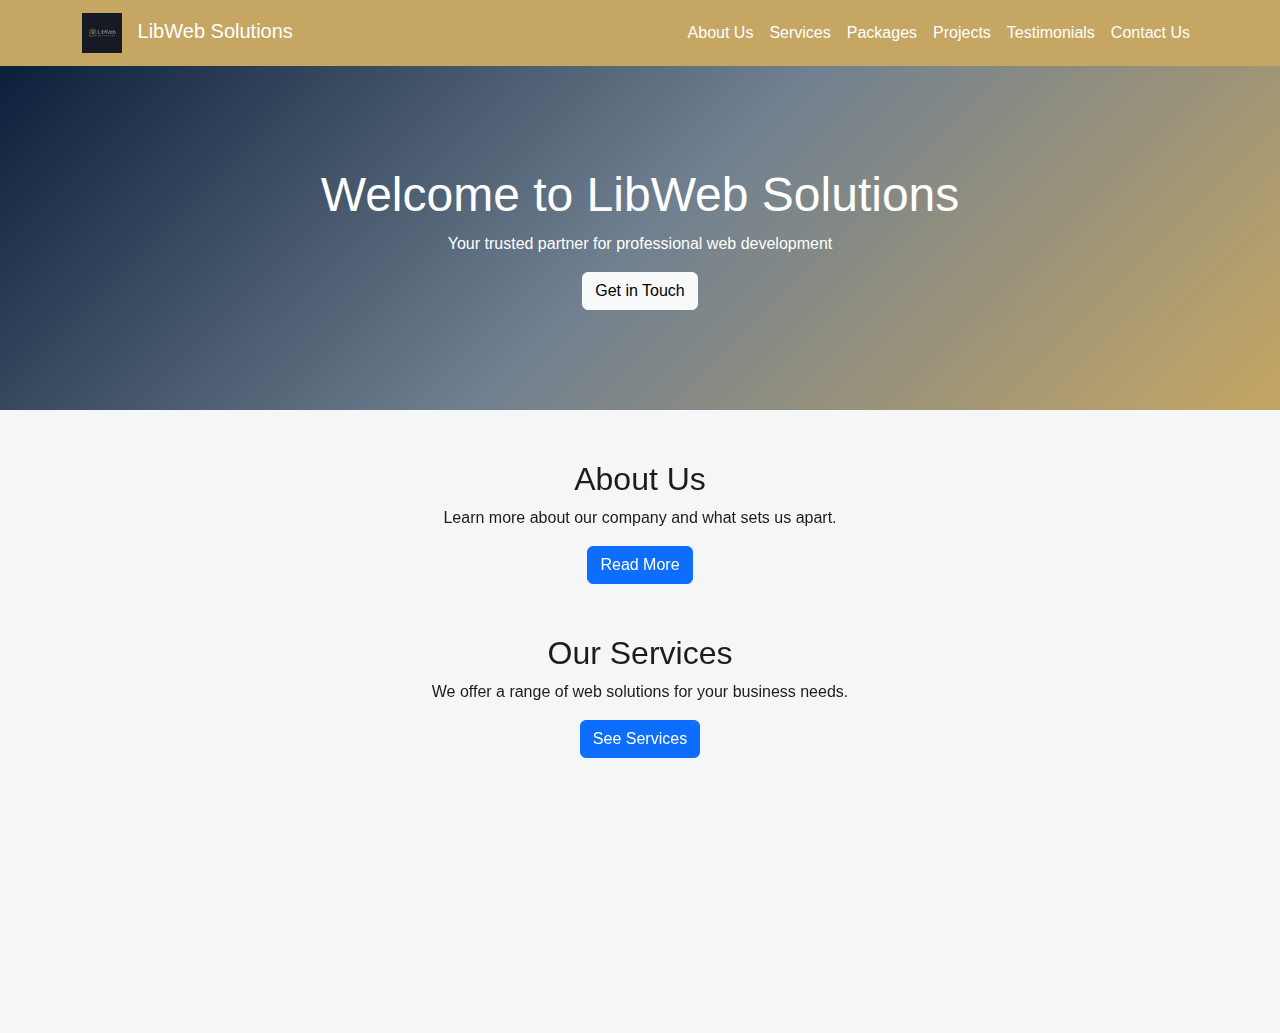
<file: index.html>
<!DOCTYPE html>
<html lang="en">
<head>
    <meta charset="UTF-8">
    <meta name="viewport" content="width=device-width, initial-scale=1.0">
    <title>LibWeb Solutions</title>
    <link href="https://cdn.jsdelivr.net/npm/bootstrap@5.3.0-alpha1/dist/css/bootstrap.min.css" rel="stylesheet">
    <link href="https://cdn.jsdelivr.net/npm/aos@2.3.4/dist/aos.css" rel="stylesheet">
    <style>
        
    </style>
    <link rel="stylesheet" href="index.css">
</head>
<body data-bs-theme="light">
    <nav class="navbar navbar-expand-lg navbar-light">
        <div class="container">
            <a class="navbar-brand" href="index.html" style="color:white;">
                <img src="logo.png" alt="LibWeb Solutions Logo" style="height: 40px; margin-right: 10px;">
                LibWeb Solutions
            </a>
            <button class="navbar-toggler" type="button" data-bs-toggle="collapse" data-bs-target="#navbarNav" aria-controls="navbarNav" aria-expanded="false" aria-label="Toggle navigation">
                <span class="navbar-toggler-icon"></span>
            </button>
            <div class="collapse navbar-collapse" id="navbarNav">
                <ul class="navbar-nav ms-auto">
                    <li class="nav-item"><a class="nav-link" href="about.html">About Us</a></li>
                    <li class="nav-item"><a class="nav-link" href="services.html">Services</a></li>
                    <li class="nav-item"><a class="nav-link" href="packages.html">Packages</a></li>
                    <li class="nav-item"><a class="nav-link" href="projects.html">Projects</a></li>
                    <li class="nav-item"><a class="nav-link" href="testimonials.html">Testimonials</a></li>
                    <li class="nav-item"><a class="nav-link" href="contact.html">Contact Us</a></li>
                </ul>
            </div>
        </div>
    </nav>

    <div class="hero" data-aos="fade-up">
        <h1>Welcome to LibWeb Solutions</h1>
        <p>Your trusted partner for professional web development</p>
        <a href="contact.html" class="btn btn-light">Get in Touch</a>
    </div>

    <div class="container">
        <section id="about" class="section-heading" data-aos="fade-right">
            <h2>About Us</h2>
            <p>Learn more about our company and what sets us apart.</p>
            <a href="about.html" class="btn btn-primary">Read More</a>
        </section>

        <section id="services" class="section-heading" data-aos="fade-left">
            <h2>Our Services</h2>
            <p>We offer a range of web solutions for your business needs.</p>
            <a href="services.html" class="btn btn-primary">See Services</a>
        </section>

        <section id="projects" class="section-heading" data-aos="fade-up">
            <h2>Our Projects</h2>
            <p>Check out our recent work and successful collaborations.</p>
            <a href="projects.html" class="btn btn-primary">View Projects</a>
        </section>
    </div>

    <script src="https://cdn.jsdelivr.net/npm/bootstrap@5.3.0-alpha1/dist/js/bootstrap.bundle.min.js"></script>
    <script src="https://cdn.jsdelivr.net/npm/aos@2.3.4/dist/aos.js"></script>
    <script>
        // Initialize AOS animations
        AOS.init();


    </script>
</body>
</html>
</file>
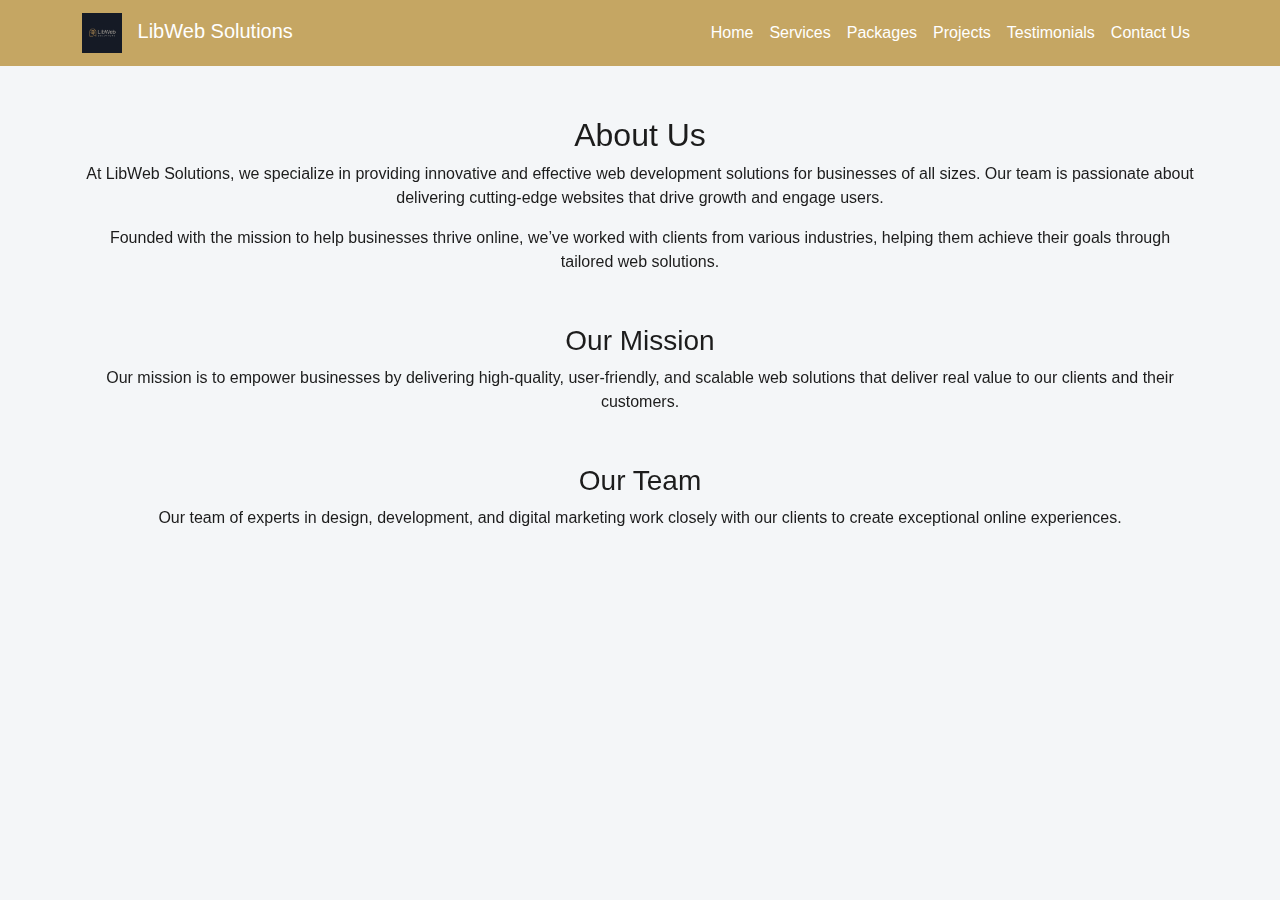
<file: about.html>
<!DOCTYPE html>
<html lang="en">
<head>
    <meta charset="UTF-8">
    <meta name="viewport" content="width=device-width, initial-scale=1.0">
    <title>About Us - LibWeb Solutions</title>
    <link href="https://cdn.jsdelivr.net/npm/bootstrap@5.3.0-alpha1/dist/css/bootstrap.min.css" rel="stylesheet">
    <link href="https://cdn.jsdelivr.net/npm/aos@2.3.4/dist/aos.css" rel="stylesheet">
    <style>

    </style>
    <link rel="stylesheet" href="about.css">
</head>
<body data-bs-theme="light">
    <nav class="navbar navbar-expand-lg navbar-light">
        <div class="container">
            <a class="navbar-brand" href="index.html" style="color:white;">
                <img src="logo.png" alt="LibWeb Solutions Logo" style="height: 40px; margin-right: 10px;">
                LibWeb Solutions
            </a>
            <button class="navbar-toggler" type="button" data-bs-toggle="collapse" data-bs-target="#navbarNav" aria-controls="navbarNav" aria-expanded="false" aria-label="Toggle navigation">
                <span class="navbar-toggler-icon"></span>
            </button>
            <div class="collapse navbar-collapse" id="navbarNav">
                <ul class="navbar-nav ms-auto">
                    <li class="nav-item"><a class="nav-link" href="index.html">Home</a></li>
                    <li class="nav-item"><a class="nav-link" href="services.html">Services</a></li>
                    <li class="nav-item"><a class="nav-link" href="packages.html">Packages</a></li>
                    <li class="nav-item"><a class="nav-link" href="projects.html">Projects</a></li>
                    <li class="nav-item"><a class="nav-link" href="testimonials.html">Testimonials</a></li>
                    <li class="nav-item"><a class="nav-link" href="contact.html">Contact Us</a></li>
                </ul>
            </div>
        </div>
    </nav>

    <div class="container">
        <section class="section-heading" data-aos="fade-up">
            <h2>About Us</h2>
            <p>At LibWeb Solutions, we specialize in providing innovative and effective web development solutions for businesses of all sizes. Our team is passionate about delivering cutting-edge websites that drive growth and engage users.</p>
            <p>Founded with the mission to help businesses thrive online, we’ve worked with clients from various industries, helping them achieve their goals through tailored web solutions.</p>
        </section>

        <section class="section-heading" data-aos="fade-left">
            <h3>Our Mission</h3>
            <p>Our mission is to empower businesses by delivering high-quality, user-friendly, and scalable web solutions that deliver real value to our clients and their customers.</p>
        </section>

        <section class="section-heading" data-aos="fade-right">
            <h3>Our Team</h3>
            <p>Our team of experts in design, development, and digital marketing work closely with our clients to create exceptional online experiences.</p>
        </section>
    </div>
    <script src="https://cdn.jsdelivr.net/npm/bootstrap@5.3.0-alpha1/dist/js/bootstrap.bundle.min.js"></script>
    <script src="https://cdn.jsdelivr.net/npm/aos@2.3.4/dist/aos.js"></script>
    <script>
        // Initialize AOS animations
        AOS.init();
    </script>
</body>
</html>
</file>
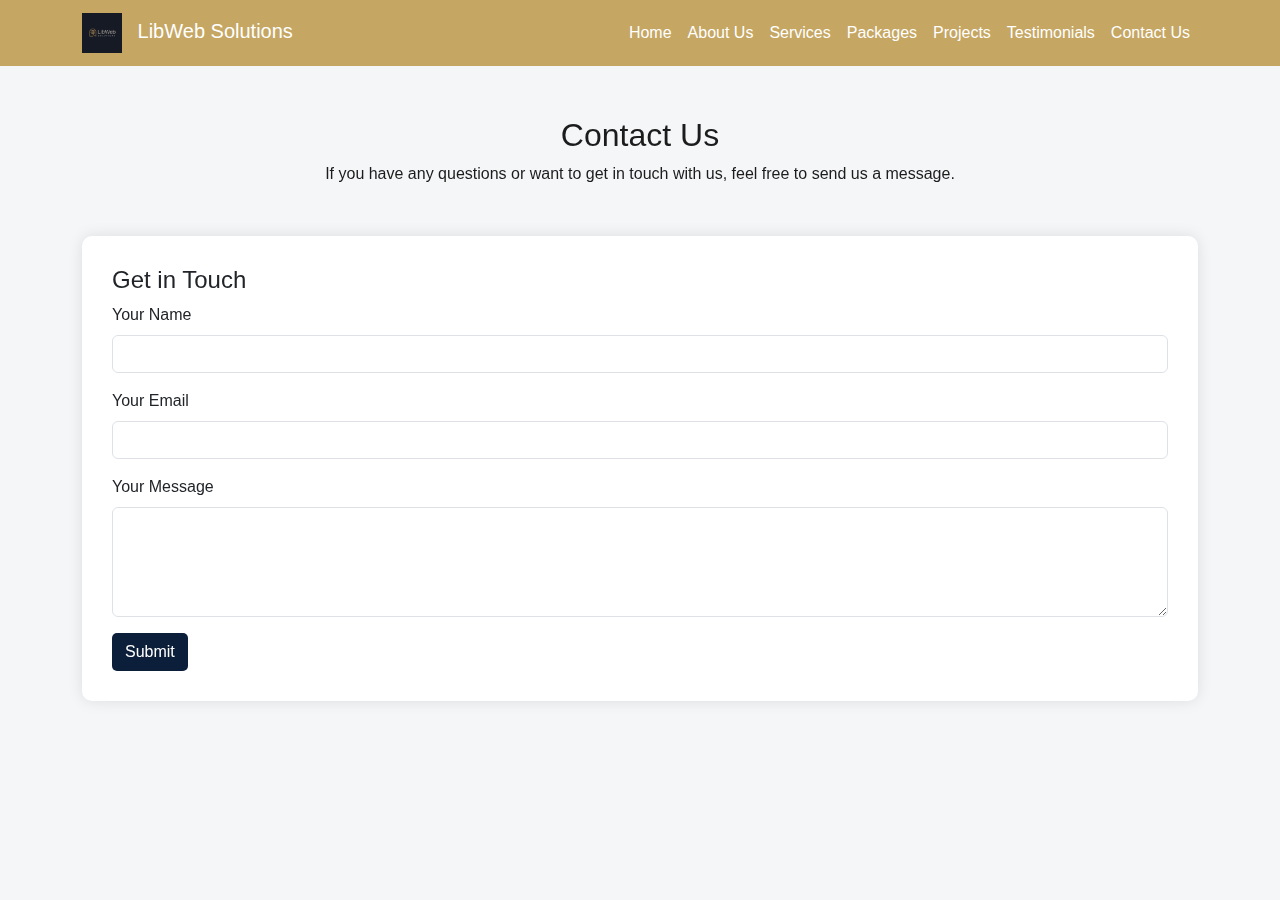
<file: contact.html>
<!-- Contact Us Page -->
<!DOCTYPE html>
<html lang="en">
<head>
    <meta charset="UTF-8">
    <meta name="viewport" content="width=device-width, initial-scale=1.0">
    <title>Contact Us - LibWeb Solutions</title>
    <link href="https://cdn.jsdelivr.net/npm/bootstrap@5.3.0-alpha1/dist/css/bootstrap.min.css" rel="stylesheet">
    <link href="https://cdn.jsdelivr.net/npm/aos@2.3.4/dist/aos.css" rel="stylesheet">
    <style>

    </style>
    <link rel="stylesheet" href="contact.css">
</head>
<body>
    <nav class="navbar navbar-expand-lg navbar-light">
        <div class="container">
            <a class="navbar-brand" href="index.html" style="color:white;">
                <img src="logo.png" alt="LibWeb Solutions Logo" style="height: 40px; margin-right: 10px;">
                LibWeb Solutions
            </a>
            
            <button class="navbar-toggler" type="button" data-bs-toggle="collapse" data-bs-target="#navbarNav" aria-controls="navbarNav" aria-expanded="false" aria-label="Toggle navigation">
                <span class="navbar-toggler-icon"></span>
            </button>
            <div class="collapse navbar-collapse" id="navbarNav">
                <ul class="navbar-nav ms-auto">
                    <li class="nav-item"><a class="nav-link" href="index.html">Home</a></li>
                    <li class="nav-item"><a class="nav-link" href="about.html">About Us</a></li>
                    <li class="nav-item"><a class="nav-link" href="services.html">Services</a></li>
                    <li class="nav-item"><a class="nav-link" href="packages.html">Packages</a></li>
                    <li class="nav-item"><a class="nav-link" href="projects.html">Projects</a></li>
                    <li class="nav-item"><a class="nav-link" href="testimonials.html">Testimonials</a></li>
                    <li class="nav-item"><a class="nav-link" href="contact.html">Contact Us</a></li>
                </ul>
            </div>
        </div>
    </nav>

    <div class="container">
        <section class="section-heading" data-aos="fade-up">
            <h2>Contact Us</h2>
            <p>If you have any questions or want to get in touch with us, feel free to send us a message.</p>
        </section>

        <div class="contact-form" data-aos="fade-up" data-aos-delay="200">
            <h4>Get in Touch</h4>
            <form id="contactForm">
                <div class="mb-3">
                    <label for="contactName" class="form-label">Your Name</label>
                    <input type="text" class="form-control" id="contactName" required>
                </div>
                <div class="mb-3">
                    <label for="contactEmail" class="form-label">Your Email</label>
                    <input type="email" class="form-control" id="contactEmail" required>
                </div>
                <div class="mb-3">
                    <label for="contactMessage" class="form-label">Your Message</label>
                    <textarea class="form-control" id="contactMessage" rows="4" required></textarea>
                </div>
                <button type="submit" class="btn btn-custom">Submit</button>
            </form>
        </div>
    </div>

    <script src="https://cdn.jsdelivr.net/npm/bootstrap@5.3.0-alpha1/dist/js/bootstrap.bundle.min.js"></script>
    <script src="https://cdn.jsdelivr.net/npm/aos@2.3.4/dist/aos.js"></script>
    <script>
        // Initialize AOS animations
        AOS.init();

        // Form Submit and Redirect to WhatsApp
        const contactForm = document.getElementById('contactForm');
        contactForm.addEventListener('submit', (e) => {
            e.preventDefault();

            const contactName = document.getElementById('contactName').value;
            const contactEmail = document.getElementById('contactEmail').value;
            const contactMessage = document.getElementById('contactMessage').value;

            const message = `Contact Message from ${contactName} (${contactEmail}):\n\n${contactMessage}`;
            const whatsappLink = `https://wa.me/233503319037?text=${encodeURIComponent(message)}`;
            
            window.open(whatsappLink, '_blank');
        });
    </script>
</body>
</html>
</file>
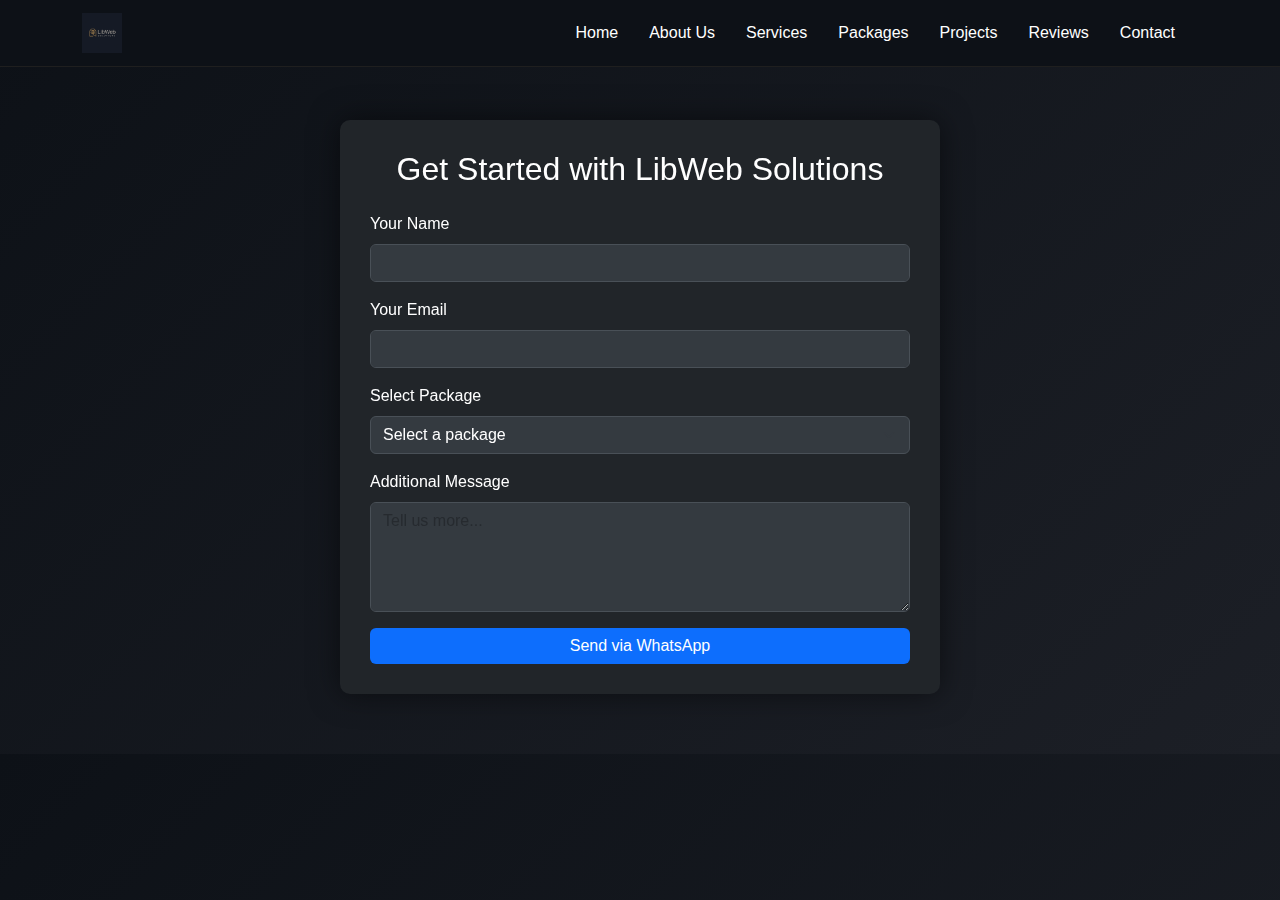
<file: get-started.html>
<!DOCTYPE html>
<html lang="en">
<head>
  <meta charset="UTF-8" />
  <meta name="viewport" content="width=device-width, initial-scale=1.0"/>
  <title>Get Started – LibWeb Solutions</title>
  <link href="https://cdn.jsdelivr.net/npm/bootstrap@5.3.2/dist/css/bootstrap.min.css" rel="stylesheet">
  <link href="https://unpkg.com/aos@2.3.4/dist/aos.css" rel="stylesheet" />
  <style>
   
  </style>
  <link rel="stylesheet" href="get-started.css">
</head>
<body>

  <!-- Navbar -->
  <nav class="navbar navbar-expand-lg fixed-top">
    <div class="container">
      <a class="navbar-brand" href="index.html">
        <img src="logo.png" alt="LibWeb Logo" />
      </a>
      <button class="navbar-toggler text-white" type="button" data-bs-toggle="collapse" data-bs-target="#navMenu">
        <span class="navbar-toggler-icon"></span>
      </button>
      <div class="collapse navbar-collapse" id="navMenu">
        <ul class="navbar-nav ms-auto">
          <li class="nav-item"><a class="nav-link" href="index.html">Home</a></li>
          <li class="nav-item"><a class="nav-link" href="about.html">About Us</a></li>
          <li class="nav-item"><a class="nav-link" href="services.html">Services</a></li>
          <li class="nav-item"><a class="nav-link" href="packages.html">Packages</a></li>
          <li class="nav-item"><a class="nav-link" href="projects.html">Projects</a></li>
          <li class="nav-item"><a class="nav-link" href="reviews.html">Reviews</a></li>
          <li class="nav-item"><a class="nav-link" href="contact.html">Contact</a></li>
        </ul>
      </div>
    </div>
  </nav>

  <!-- Form Section -->
  <div class="container">
    <div class="form-container" data-aos="fade-up">
      <h2 class="text-center mb-4">Get Started with LibWeb Solutions</h2>
      <form id="getStartedForm">
        <div class="mb-3">
          <label for="name" class="form-label">Your Name</label>
          <input type="text" class="form-control" id="name" required>
        </div>

        <div class="mb-3">
          <label for="email" class="form-label">Your Email</label>
          <input type="email" class="form-control" id="email" required>
        </div>

        <div class="mb-3">
          <label for="package" class="form-label">Select Package</label>
          <select class="form-select" id="package" required>
            <option value="" disabled selected>Select a package</option>
            <option value="Bronze Package">💼 Bronze Package</option>
            <option value="Silver Package">💼 Silver Package</option>
            <option value="Gold Package">💼 Gold Package</option>
            <option value="Platinum Package">💼 Platinum Package</option>
          </select>
        </div>

        <div class="mb-3">
          <label for="message" class="form-label">Additional Message</label>
          <textarea class="form-control" id="message" rows="4" placeholder="Tell us more..." required></textarea>
        </div>

        <div class="text-center">
          <button type="submit" class="btn btn-primary w-100">Send via WhatsApp</button>
        </div>
      </form>
    </div>
  </div>

  <script src="https://cdn.jsdelivr.net/npm/bootstrap@5.3.2/dist/js/bootstrap.bundle.min.js"></script>
  <script src="https://unpkg.com/aos@2.3.4/dist/aos.js"></script>
  <script>
    AOS.init();

    document.getElementById("getStartedForm").addEventListener("submit", function(e) {
      e.preventDefault();
      const name = document.getElementById("name").value.trim();
      const email = document.getElementById("email").value.trim();
      const pack = document.getElementById("package").value;
      const msg = document.getElementById("message").value.trim();

      const fullMsg = `Hello, my name is ${name}. Email: ${email}. I am interested in the ${pack}. Message: ${msg}`;
      const encodedMsg = encodeURIComponent(fullMsg);
      window.open(`https://wa.me/233503319037?text=${encodedMsg}`, "_blank");
    });
  </script>

</body>
</html>
</file>
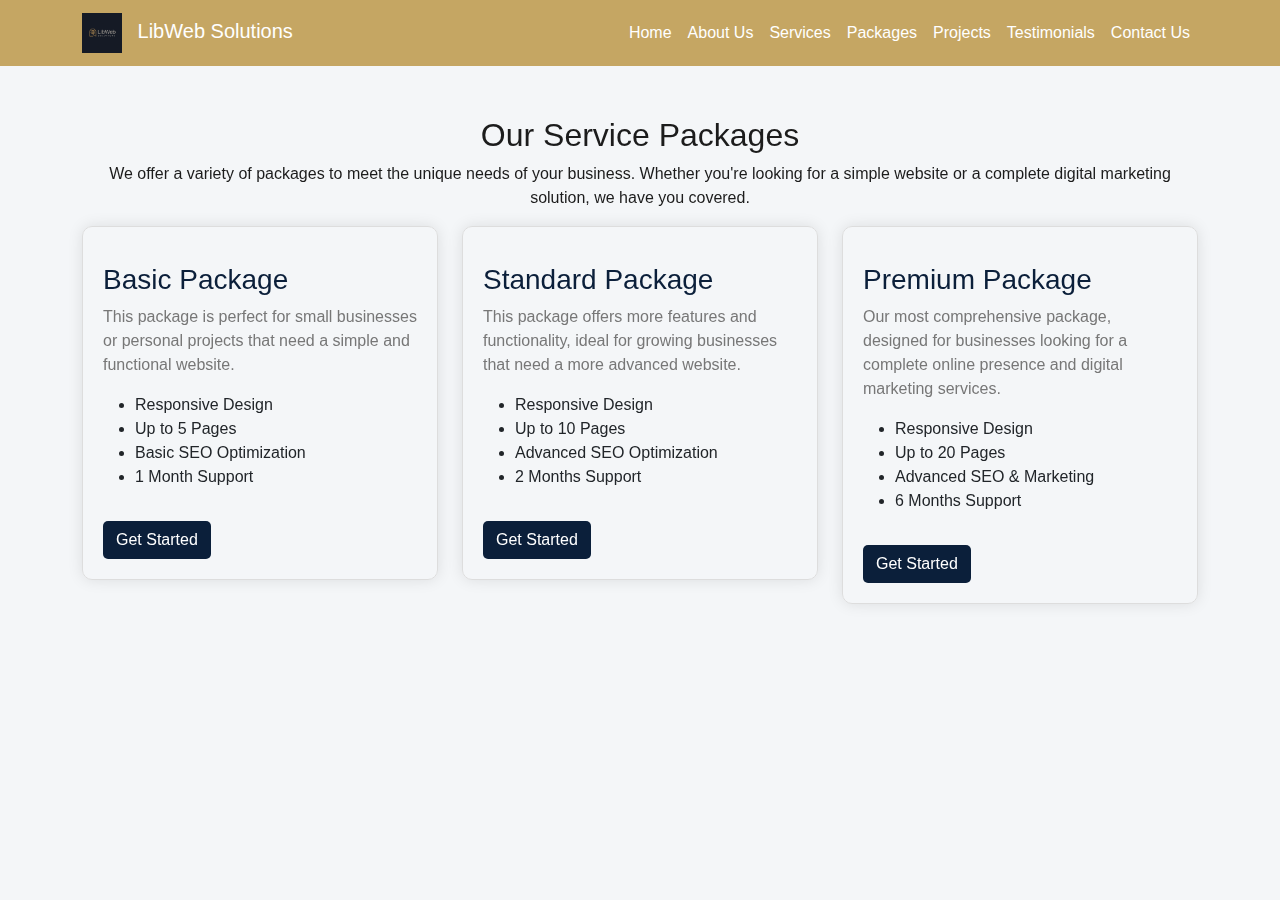
<file: packages.html>
<!DOCTYPE html>
<html lang="en">
<head>
    <meta charset="UTF-8">
    <meta name="viewport" content="width=device-width, initial-scale=1.0">
    <title>Packages - LibWeb Solutions</title>
    <link href="https://cdn.jsdelivr.net/npm/bootstrap@5.3.0-alpha1/dist/css/bootstrap.min.css" rel="stylesheet">
    <link href="https://cdn.jsdelivr.net/npm/aos@2.3.4/dist/aos.css" rel="stylesheet">
    <style>
       
    </style>
    <link rel="stylesheet" href="package.css">
</head>
<body data-bs-theme="light">
    <nav class="navbar navbar-expand-lg navbar-light">
        <div class="container">
            <a class="navbar-brand" href="index.html" style="color:white;">
                <img src="logo.png" alt="LibWeb Solutions Logo" style="height: 40px; margin-right: 10px;">
                LibWeb Solutions
            </a>
            <button class="navbar-toggler" type="button" data-bs-toggle="collapse" data-bs-target="#navbarNav" aria-controls="navbarNav" aria-expanded="false" aria-label="Toggle navigation">
                <span class="navbar-toggler-icon"></span>
            </button>
            <div class="collapse navbar-collapse" id="navbarNav">
                <ul class="navbar-nav ms-auto">
                    <li class="nav-item"><a class="nav-link" href="index.html">Home</a></li>
                    <li class="nav-item"><a class="nav-link" href="about.html">About Us</a></li>
                    <li class="nav-item"><a class="nav-link" href="services.html">Services</a></li>
                    <li class="nav-item"><a class="nav-link" href="packages.html">Packages</a></li>
                    <li class="nav-item"><a class="nav-link" href="projects.html">Projects</a></li>
                    <li class="nav-item"><a class="nav-link" href="testimonials.html">Testimonials</a></li>
                    <li class="nav-item"><a class="nav-link" href="contact.html">Contact Us</a></li>
                </ul>
            </div>
        </div>
    </nav>

    <div class="container">
        <section class="section-heading" data-aos="fade-up">
            <h2>Our Service Packages</h2>
            <p>We offer a variety of packages to meet the unique needs of your business. Whether you're looking for a simple website or a complete digital marketing solution, we have you covered.</p>
        </section>

        <div class="row row-cols-1 row-cols-md-2 row-cols-lg-3 g-4">
            <!-- Basic Package -->
            <div class="col" data-aos="fade-up">
                <div class="package-card">
                    <h3 class="mt-3">Basic Package</h3>
                    <p>This package is perfect for small businesses or personal projects that need a simple and functional website.</p>
                    <ul>
                        <li>Responsive Design</li>
                        <li>Up to 5 Pages</li>
                        <li>Basic SEO Optimization</li>
                        <li>1 Month Support</li>
                    </ul>
                    <a href="get-started.html" class="btn btn-custom mt-3">Get Started</a>
                </div>
            </div>
            <!-- Standard Package -->
            <div class="col" data-aos="fade-up" data-aos-delay="200">
                <div class="package-card">
                    <h3 class="mt-3">Standard Package</h3>
                    <p>This package offers more features and functionality, ideal for growing businesses that need a more advanced website.</p>
                    <ul>
                        <li>Responsive Design</li>
                        <li>Up to 10 Pages</li>
                        <li>Advanced SEO Optimization</li>
                        <li>2 Months Support</li>
                    </ul>
                    <a href="get-started.html" class="btn btn-custom mt-3">Get Started</a>
                </div>
            </div>
            <!-- Premium Package -->
            <div class="col" data-aos="fade-up" data-aos-delay="400">
                <div class="package-card">
                    <h3 class="mt-3">Premium Package</h3>
                    <p>Our most comprehensive package, designed for businesses looking for a complete online presence and digital marketing services.</p>
                    <ul>
                        <li>Responsive Design</li>
                        <li>Up to 20 Pages</li>
                        <li>Advanced SEO & Marketing</li>
                        <li>6 Months Support</li>
                    </ul>
                    <a href="get-started.html" class="btn btn-custom mt-3">Get Started</a>
                </div>
            </div>
        </div>
    </div>
    <script src="https://cdn.jsdelivr.net/npm/bootstrap@5.3.0-alpha1/dist/js/bootstrap.bundle.min.js"></script>
    <script src="https://cdn.jsdelivr.net/npm/aos@2.3.4/dist/aos.js"></script>
    <script>
        // Initialize AOS animations
        AOS.init();
    </script>
</body>
</html>
</file>
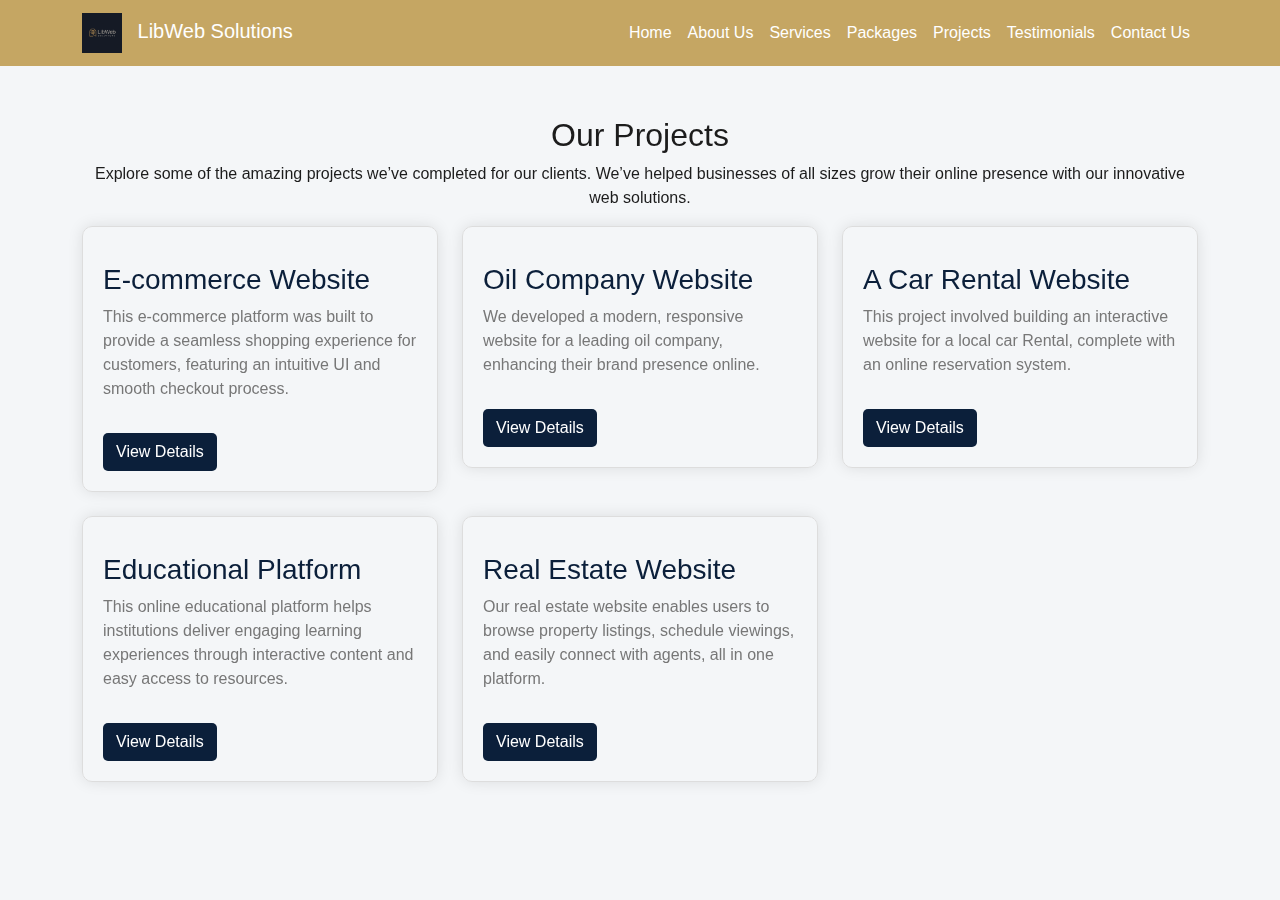
<file: projects.html>
<!DOCTYPE html>
<html lang="en">
<head>
    <meta charset="UTF-8">
    <meta name="viewport" content="width=device-width, initial-scale=1.0">
    <title>Projects - LibWeb Solutions</title>
    <link href="https://cdn.jsdelivr.net/npm/bootstrap@5.3.0-alpha1/dist/css/bootstrap.min.css" rel="stylesheet">
    <link href="https://cdn.jsdelivr.net/npm/aos@2.3.4/dist/aos.css" rel="stylesheet">
    <style>
       
    </style>
    <link rel="stylesheet" href="projects.css">
</head>
<body data-bs-theme="light">
    <nav class="navbar navbar-expand-lg navbar-light">
        <div class="container">
            <a class="navbar-brand" href="index.html" style="color:white;">
                <img src="logo.png" alt="LibWeb Solutions Logo" style="height: 40px; margin-right: 10px;">
                LibWeb Solutions
            </a>
            <button class="navbar-toggler" type="button" data-bs-toggle="collapse" data-bs-target="#navbarNav" aria-controls="navbarNav" aria-expanded="false" aria-label="Toggle navigation">
                <span class="navbar-toggler-icon"></span>
            </button>
            <div class="collapse navbar-collapse" id="navbarNav">
                <ul class="navbar-nav ms-auto">
                    <li class="nav-item"><a class="nav-link" href="index.html">Home</a></li>
                    <li class="nav-item"><a class="nav-link" href="about.html">About Us</a></li>
                    <li class="nav-item"><a class="nav-link" href="services.html">Services</a></li>
                    <li class="nav-item"><a class="nav-link" href="packages.html">Packages</a></li>
                    <li class="nav-item"><a class="nav-link" href="projects.html">Projects</a></li>
                    <li class="nav-item"><a class="nav-link" href="testimonials.html">Testimonials</a></li>
                    <li class="nav-item"><a class="nav-link" href="contact.html">Contact Us</a></li>
                </ul>
            </div>
        </div>
    </nav>

    <div class="container">
        <section class="section-heading" data-aos="fade-up">
            <h2>Our Projects</h2>
            <p>Explore some of the amazing projects we’ve completed for our clients. We’ve helped businesses of all sizes grow their online presence with our innovative web solutions.</p>
        </section>

        <div class="row row-cols-1 row-cols-md-2 row-cols-lg-3 g-4">
            <!-- Project 1 -->
            <div class="col" data-aos="fade-up">
                <div class="project-card">
                    <h3 class="mt-3">E-commerce Website</h3>
                    <p>This e-commerce platform was built to provide a seamless shopping experience for customers, featuring an intuitive UI and smooth checkout process.</p>
                    <a href="https://libass276.github.io/1st-project/" class="btn btn-custom mt-3">View Details</a>
                </div>
            </div>
            <!-- Project 2 -->
            <div class="col" data-aos="fade-up" data-aos-delay="200">
                <div class="project-card">
                    <h3 class="mt-3">Oil Company Website</h3>
                    <p>We developed a modern, responsive website for a leading oil company, enhancing their brand presence online.</p>
                    <a href="https://libass276.github.io/Amser-oil/" class="btn btn-custom mt-3">View Details</a>
                </div>
            </div>
            <!-- Project 3 -->
            <div class="col" data-aos="fade-up" data-aos-delay="400">
                <div class="project-card">
                    <h3 class="mt-3"> A Car Rental Website</h3>
                    <p>This project involved building an interactive website for a local car Rental, complete with an online reservation system.</p>
                    <a href="https://libass276.github.io/KT-s-Rentals./" class="btn btn-custom mt-3">View Details</a>
                </div>
            </div>
            <!-- Project 4 -->
            <div class="col" data-aos="fade-up" data-aos-delay="600">
                <div class="project-card">
                    <h3 class="mt-3">Educational Platform</h3>
                    <p>This online educational platform helps institutions deliver engaging learning experiences through interactive content and easy access to resources.</p>
                    <a href="project-details.html" class="btn btn-custom mt-3">View Details</a>
                </div>
            </div>
            <!-- Project 5 -->
            <div class="col" data-aos="fade-up" data-aos-delay="800">
                <div class="project-card">
                    <h3 class="mt-3">Real Estate Website</h3>
                    <p>Our real estate website enables users to browse property listings, schedule viewings, and easily connect with agents, all in one platform.</p>
                    <a href="project-details.html" class="btn btn-custom mt-3">View Details</a>
                </div>
            </div>
        </div>
    </div>
    <script src="https://cdn.jsdelivr.net/npm/bootstrap@5.3.0-alpha1/dist/js/bootstrap.bundle.min.js"></script>
    <script src="https://cdn.jsdelivr.net/npm/aos@2.3.4/dist/aos.js"></script>
    <script>
        // Initialize AOS animations
        AOS.init();
    </script>
</body>
</html>
</file>
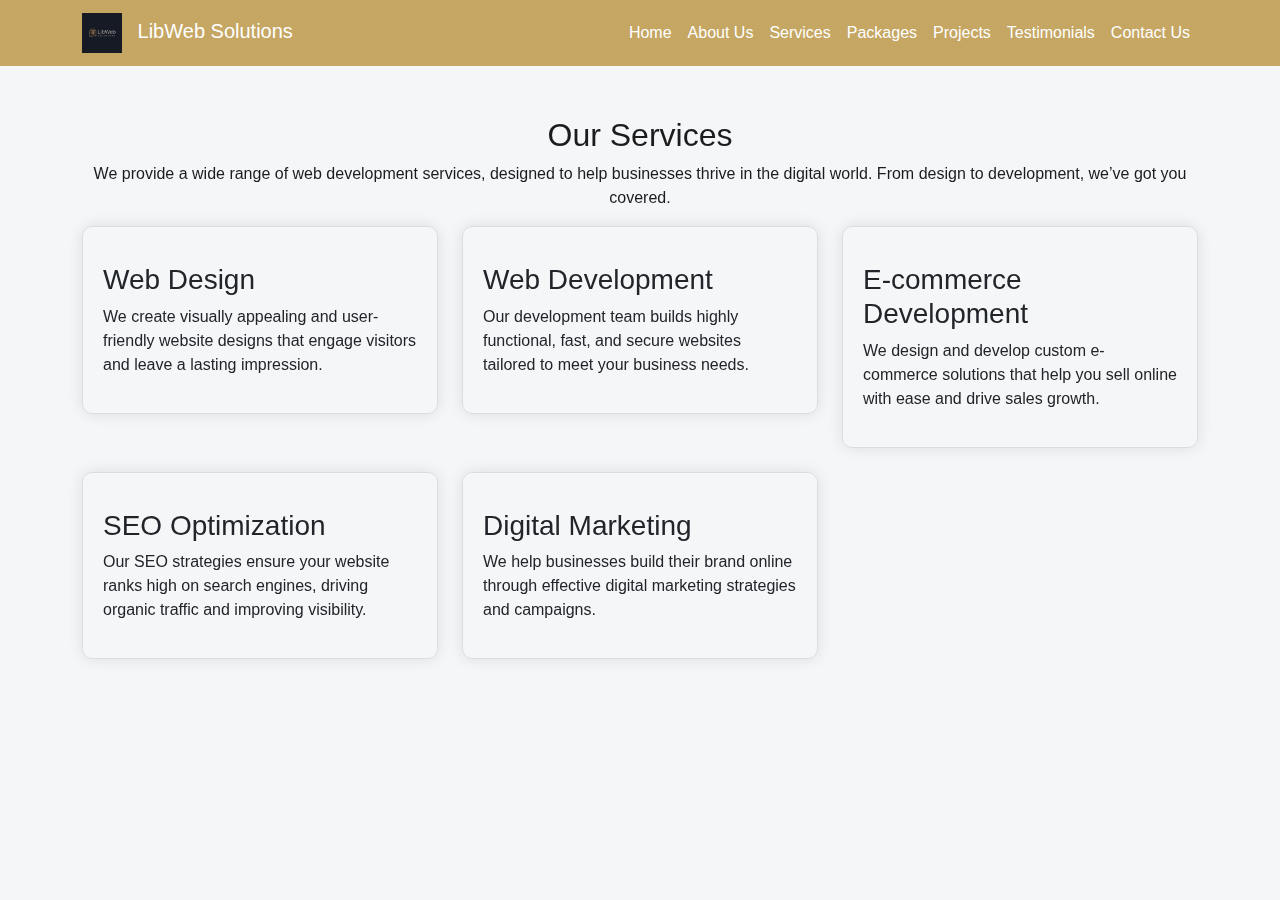
<file: services.html>
<!DOCTYPE html>
<html lang="en">
<head>
    <meta charset="UTF-8">
    <meta name="viewport" content="width=device-width, initial-scale=1.0">
    <title>Services - LibWeb Solutions</title>
    <link href="https://cdn.jsdelivr.net/npm/bootstrap@5.3.0-alpha1/dist/css/bootstrap.min.css" rel="stylesheet">
    <link href="https://cdn.jsdelivr.net/npm/aos@2.3.4/dist/aos.css" rel="stylesheet">
    <style>

    </style>
    <link rel="stylesheet" href="services.css">
</head>
<body data-bs-theme="light">
    <nav class="navbar navbar-expand-lg navbar-light">
        <div class="container">
            <a class="navbar-brand" href="index.html" style="color:white;">
                <img src="logo.png" alt="LibWeb Solutions Logo" style="height: 40px; margin-right: 10px;">
                LibWeb Solutions
            </a>
            <button class="navbar-toggler" type="button" data-bs-toggle="collapse" data-bs-target="#navbarNav" aria-controls="navbarNav" aria-expanded="false" aria-label="Toggle navigation">
                <span class="navbar-toggler-icon"></span>
            </button>
            <div class="collapse navbar-collapse" id="navbarNav">
                <ul class="navbar-nav ms-auto">
                    <li class="nav-item"><a class="nav-link" href="index.html">Home</a></li>
                    <li class="nav-item"><a class="nav-link" href="about.html">About Us</a></li>
                    <li class="nav-item"><a class="nav-link" href="services.html">Services</a></li>
                    <li class="nav-item"><a class="nav-link" href="packages.html">Packages</a></li>
                    <li class="nav-item"><a class="nav-link" href="projects.html">Projects</a></li>
                    <li class="nav-item"><a class="nav-link" href="testimonials.html">Testimonials</a></li>
                    <li class="nav-item"><a class="nav-link" href="contact.html">Contact Us</a></li>
                </ul>
            </div>
        </div>
    </nav>

    <div class="container">
        <section class="section-heading" data-aos="fade-up">
            <h2>Our Services</h2>
            <p>We provide a wide range of web development services, designed to help businesses thrive in the digital world. From design to development, we’ve got you covered.</p>
        </section>

        <div class="row row-cols-1 row-cols-md-2 row-cols-lg-3 g-4">
            <!-- Web Design -->
            <div class="col" data-aos="fade-up">
                <div class="service-card">
                    <h3 class="mt-3">Web Design</h3>
                    <p>We create visually appealing and user-friendly website designs that engage visitors and leave a lasting impression.</p>
                </div>
            </div>
            <!-- Web Development -->
            <div class="col" data-aos="fade-up" data-aos-delay="200">
                <div class="service-card">
                    <h3 class="mt-3">Web Development</h3>
                    <p>Our development team builds highly functional, fast, and secure websites tailored to meet your business needs.</p>
                </div>
            </div>
            <!-- E-commerce Development -->
            <div class="col" data-aos="fade-up" data-aos-delay="400">
                <div class="service-card">
                    <h3 class="mt-3">E-commerce Development</h3>
                    <p>We design and develop custom e-commerce solutions that help you sell online with ease and drive sales growth.</p>
                </div>
            </div>
            <!-- SEO Optimization -->
            <div class="col" data-aos="fade-up" data-aos-delay="600">
                <div class="service-card">
                    <h3 class="mt-3">SEO Optimization</h3>
                    <p>Our SEO strategies ensure your website ranks high on search engines, driving organic traffic and improving visibility.</p>
                </div>
            </div>
            <!-- Digital Marketing -->
            <div class="col" data-aos="fade-up" data-aos-delay="800">
                <div class="service-card">
                    <h3 class="mt-3">Digital Marketing</h3>
                    <p>We help businesses build their brand online through effective digital marketing strategies and campaigns.</p>
                </div>
            </div>
        </div>
    </div>
    <script src="https://cdn.jsdelivr.net/npm/bootstrap@5.3.0-alpha1/dist/js/bootstrap.bundle.min.js"></script>
    <script src="https://cdn.jsdelivr.net/npm/aos@2.3.4/dist/aos.js"></script>
    <script>
        // Initialize AOS animations
        AOS.init();
    </script>
</body>
</html>
</file>
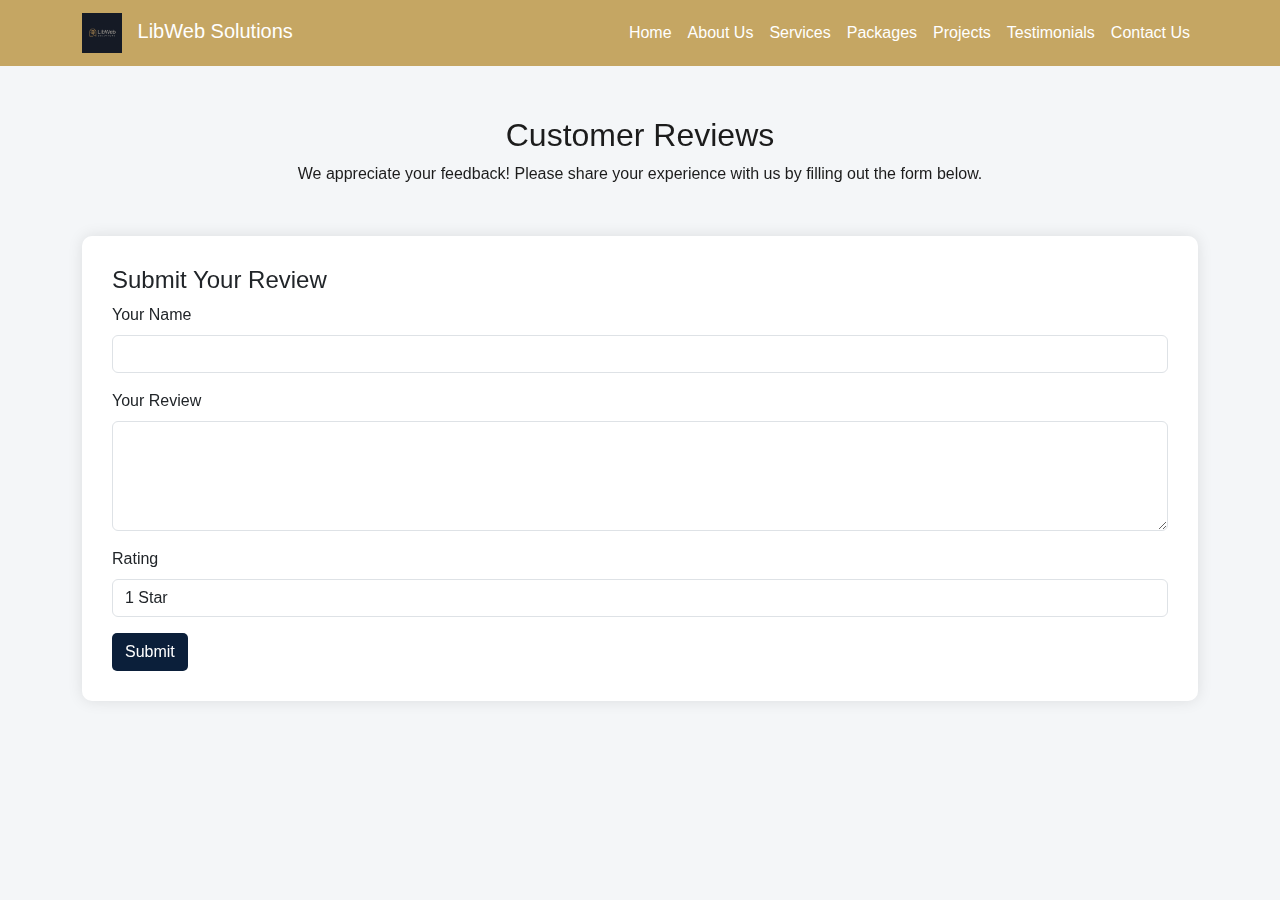
<file: testimonials.html>
<!-- Testimonials Page -->
<!DOCTYPE html>
<html lang="en">
<head>
    <meta charset="UTF-8">
    <meta name="viewport" content="width=device-width, initial-scale=1.0">
    <title>Testimonials - LibWeb Solutions</title>
    <link href="https://cdn.jsdelivr.net/npm/bootstrap@5.3.0-alpha1/dist/css/bootstrap.min.css" rel="stylesheet">
    <link href="https://cdn.jsdelivr.net/npm/aos@2.3.4/dist/aos.css" rel="stylesheet">
    <style>
    
    </style>
    <link rel="stylesheet" href="testimonials.css">
</head>
<body>
    <nav class="navbar navbar-expand-lg navbar-light">
        <div class="container">
            <a class="navbar-brand" href="index.html" style="color:white;">
                <img src="logo.png" alt="LibWeb Solutions Logo" style="height: 40px; margin-right: 10px;">
                LibWeb Solutions
            </a>
            <button class="navbar-toggler" type="button" data-bs-toggle="collapse" data-bs-target="#navbarNav" aria-controls="navbarNav" aria-expanded="false" aria-label="Toggle navigation">
                <span class="navbar-toggler-icon"></span>
            </button>
            <div class="collapse navbar-collapse" id="navbarNav">
                <ul class="navbar-nav ms-auto">
                    <li class="nav-item"><a class="nav-link" href="index.html">Home</a></li>
                    <li class="nav-item"><a class="nav-link" href="about.html">About Us</a></li>
                    <li class="nav-item"><a class="nav-link" href="services.html">Services</a></li>
                    <li class="nav-item"><a class="nav-link" href="packages.html">Packages</a></li>
                    <li class="nav-item"><a class="nav-link" href="projects.html">Projects</a></li>
                    <li class="nav-item"><a class="nav-link" href="testimonials.html">Testimonials</a></li>
                    <li class="nav-item"><a class="nav-link" href="contact.html">Contact Us</a></li>
                </ul>
            </div>
        </div>
    </nav>

    <div class="container">
        <section class="section-heading" data-aos="fade-up">
            <h2>Customer Reviews</h2>
            <p>We appreciate your feedback! Please share your experience with us by filling out the form below.</p>
        </section>

        <div class="review-form" data-aos="fade-up" data-aos-delay="200">
            <h4>Submit Your Review</h4>
            <form id="reviewForm">
                <div class="mb-3">
                    <label for="reviewerName" class="form-label">Your Name</label>
                    <input type="text" class="form-control" id="reviewerName" required>
                </div>
                <div class="mb-3">
                    <label for="reviewMessage" class="form-label">Your Review</label>
                    <textarea class="form-control" id="reviewMessage" rows="4" required></textarea>
                </div>
                <div class="mb-3">
                    <label for="starRating" class="form-label">Rating</label>
                    <select class="form-control" id="starRating" required>
                        <option value="1">1 Star</option>
                        <option value="2">2 Stars</option>
                        <option value="3">3 Stars</option>
                        <option value="4">4 Stars</option>
                        <option value="5">5 Stars</option>
                    </select>
                </div>
                <button type="submit" class="btn btn-custom">Submit</button>
            </form>
        </div>
    </div>

    <script src="https://cdn.jsdelivr.net/npm/bootstrap@5.3.0-alpha1/dist/js/bootstrap.bundle.min.js"></script>
    <script src="https://cdn.jsdelivr.net/npm/aos@2.3.4/dist/aos.js"></script>
    <script>
        // Initialize AOS animations
        AOS.init();

        // Form Submit and Redirect to WhatsApp
        const reviewForm = document.getElementById('reviewForm');
        reviewForm.addEventListener('submit', (e) => {
            e.preventDefault();

            const reviewerName = document.getElementById('reviewerName').value;
            const reviewMessage = document.getElementById('reviewMessage').value;
            const starRating = document.getElementById('starRating').value;

            const message = `Review from ${reviewerName}:\nRating: ${starRating} Stars\nMessage: ${reviewMessage}`;
            const whatsappLink = `https://wa.me/233503319037?text=${encodeURIComponent(message)}`;
            
            window.open(whatsappLink, '_blank');
        });
    </script>
</body>
</html>
</file>
<file: index.css>
body {
    background-color: #F4F6F8;
    font-family: 'Arial', sans-serif;
    transition: background-color 0.3s ease, color 0.3s ease;
}

body {
    background-color: #F4F6F8;
    font-family: 'Arial', sans-serif;
    transition: background-color 0.3s ease, color 0.3s ease;
.navbar {
    background-color:#C5A663;
}
.navbar a {
    color: white !important;
}
.section-heading {
    margin-top: 50px;
    text-align: center;
    color: #1C1C1C;
}
.dark-mode {
    background-color: #2E2E2E;
    color: #FFFFFF;
}
.dark-mode .navbar {
    background-color: #1F1F1F;
}
.service-card {
    border: 1px solid #DDD;
    border-radius: 10px;
    padding: 20px;
    box-shadow: 0px 0px 15px rgba(0, 0, 0, 0.1);
    transition: transform 0.3s ease;
}
.service-card:hover {
    transform: translateY(-10px);
}
.service-card img {
    width: 100%;
    border-radius: 10px;
}

.navbar a {
    color: white !important;
}
.hero {
    background: linear-gradient(135deg, #0B1F3A, #708090, #C5A663);
    padding: 100px 0;
    text-align: center;
    color: white;
    transition: all 0.3s ease;
}
.hero h1 {
    font-size: 3rem;
}
.section-heading {
    margin-top: 50px;
    text-align: center;
    color: #1C1C1C;
}
/* Dark mode styles */
body.dark-mode {
    background-color: #2E2E2E;
    color: #FFFFFF;
}
.navbar.dark-mode {
    background-color: #1F1F1F;
}
.hero.dark-mode {
    background: linear-gradient(135deg, #1F1F1F, #404040, #B0A7A7);
}
/* Button hover effects */
.btn:hover {
    background-color: #C5A663 !important;
    color: white !important;
}
</file>
<file: about.css>
body {
    background-color: #F4F6F8;
    font-family: 'Arial', sans-serif;
    transition: background-color 0.3s ease, color 0.3s ease;
}
.navbar {
    background-color:#C5A663;
}
.navbar a {
    color: white !important;
}
.section-heading {
    margin-top: 50px;
    text-align: center;
    color: #1C1C1C;
}
.dark-mode {
    background-color: #2E2E2E;
    color: #FFFFFF;
}
.dark-mode .navbar {
    background-color: #1F1F1F;
}
</file>
<file: contact.css>
body {
    background-color: #F4F6F8;
    font-family: 'Arial', sans-serif;
    transition: background-color 0.3s ease, color 0.3s ease;
}
.navbar {
    background-color:#C5A663;
}
.navbar a {
    color: white !important;
}
.section-heading {
    margin-top: 50px;
    text-align: center;
    color: #1C1C1C;
}
.contact-form {
    background-color: white;
    border-radius: 10px;
    padding: 30px;
    box-shadow: 0px 0px 15px rgba(0, 0, 0, 0.1);
    margin-top: 50px;
}
.dark-mode {
    background-color: #2E2E2E;
    color: #FFFFFF;
}
.dark-mode .navbar {
    background-color: #1F1F1F;
}
.btn-custom {
    background-color: #0B1F3A;
    color: white;
    border-radius: 5px;
}
</file>
<file: get-started.css>
body {
    background: linear-gradient(135deg, #0d1117, #1c1f26);
    color: white;
    font-family: 'Segoe UI', sans-serif;
  }

  /* Navbar */
  .navbar {
    background-color: #0d1117;
    border-bottom: 1px solid #1f1f1f;
  }
  .navbar-brand img {
    height: 40px;
  }
  .nav-link {
    color: white !important;
    margin-right: 15px;
  }
  .nav-link:hover {
    color: #0d6efd !important;
  }

  .form-container {
    max-width: 600px;
    margin: 120px auto 60px;
    background: #212529;
    padding: 30px;
    border-radius: 10px;
    box-shadow: 0 0 30px rgba(0,0,0,0.5);
  }

  .form-control, .form-select {
    background-color: #343a40;
    color: white;
    border: 1px solid #495057;
  }

  .form-control:focus, .form-select:focus {
    border-color: #0d6efd;
    box-shadow: 0 0 0 0.2rem rgba(13, 110, 253, 0.25);
  }

  .btn-primary {
    background-color: #0d6efd;
    border: none;
  }

  .btn-primary:hover {
    background-color: #0b5ed7;
  }
</file>
<file: package.css>
body {
    background-color: #F4F6F8;
    font-family: 'Arial', sans-serif;
    transition: background-color 0.3s ease, color 0.3s ease;
}
.navbar {
    background-color:#C5A663;
}
.navbar a {
    color: white !important;
}
.section-heading {
    margin-top: 50px;
    text-align: center;
    color: #1C1C1C;
}
.dark-mode {
    background-color: #2E2E2E;
    color: #FFFFFF;
}
.dark-mode .navbar {
    background-color: #1F1F1F;
}
.package-card {
    border: 1px solid #DDD;
    border-radius: 10px;
    padding: 20px;
    box-shadow: 0px 0px 15px rgba(0, 0, 0, 0.1);
    transition: transform 0.3s ease;
}
.package-card:hover {
    transform: translateY(-10px);
}
.package-card img {
    width: 100%;
    border-radius: 10px;
}
.package-card h3 {
    color: #0B1F3A;
}
.package-card p {
    color: #777;
}
.btn-custom {
    background-color: #0B1F3A;
    color: white;
    border-radius: 5px;
}
</file>
<file: projects.css>
body {
    background-color: #F4F6F8;
    font-family: 'Arial', sans-serif;
    transition: background-color 0.3s ease, color 0.3s ease;
}
.navbar {
    background-color:#C5A663;
}
.navbar a {
    color: white !important;
}
.section-heading {
    margin-top: 50px;
    text-align: center;
    color: #1C1C1C;
}
.dark-mode {
    background-color: #2E2E2E;
    color: #FFFFFF;
}
.dark-mode .navbar {
    background-color: #1F1F1F;
}
.project-card {
    border: 1px solid #DDD;
    border-radius: 10px;
    padding: 20px;
    box-shadow: 0px 0px 15px rgba(0, 0, 0, 0.1);
    transition: transform 0.3s ease;
}
.project-card:hover {
    transform: translateY(-10px);
}
.project-card img {
    width: 100%;
    border-radius: 10px;
}
.project-card h3 {
    color: #0B1F3A;
}
.project-card p {
    color: #777;
}
.btn-custom {
    background-color: #0B1F3A;
    color: white;
    border-radius: 5px;
}
</file>
<file: services.css>
body {
    background-color: #F4F6F8;
    font-family: 'Arial', sans-serif;
    transition: background-color 0.3s ease, color 0.3s ease;
}
.navbar {
    background-color:#C5A663;
}
.navbar a {
    color: white !important;
}
.section-heading {
    margin-top: 50px;
    text-align: center;
    color: #1C1C1C;
}
.dark-mode {
    background-color: #2E2E2E;
    color: #FFFFFF;
}
.dark-mode .navbar {
    background-color: #1F1F1F;
}
.service-card {
    border: 1px solid #DDD;
    border-radius: 10px;
    padding: 20px;
    box-shadow: 0px 0px 15px rgba(0, 0, 0, 0.1);
    transition: transform 0.3s ease;
}
.service-card:hover {
    transform: translateY(-10px);
}
.service-card img {
    width: 100%;
    border-radius: 10px;
}
</file>
<file: testimonials.css>
body {
    background-color: #F4F6F8;
    font-family: 'Arial', sans-serif;
    transition: background-color 0.3s ease, color 0.3s ease;
}
.navbar {
    background-color:#C5A663;
}
.navbar a {
    color: white !important;
}
.section-heading {
    margin-top: 50px;
    text-align: center;
    color: #1C1C1C;
}
.review-form {
    background-color: white;
    border-radius: 10px;
    padding: 30px;
    box-shadow: 0px 0px 15px rgba(0, 0, 0, 0.1);
    margin-top: 50px;
}
.dark-mode {
    background-color: #2E2E2E;
    color: #FFFFFF;
}
.dark-mode .navbar {
    background-color: #1F1F1F;
}
.btn-custom {
    background-color: #0B1F3A;
    color: white;
    border-radius: 5px;
}
</file>
